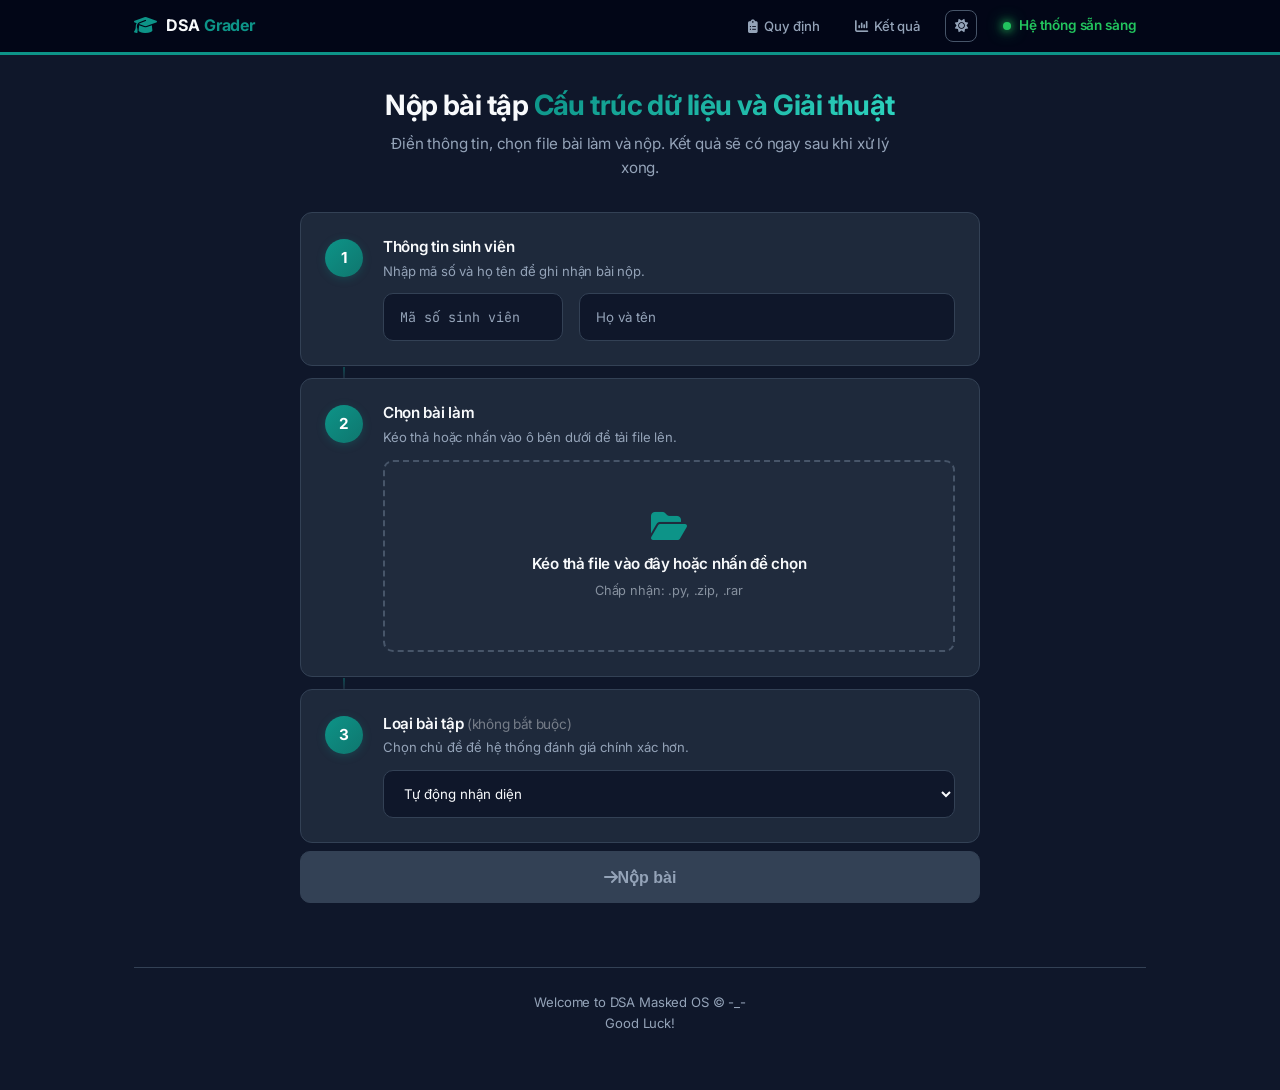
<file: app/index.html>
<!doctype html>
<html lang="vi">

<head>
  <meta charset="UTF-8" />
  <meta name="viewport" content="width=device-width, initial-scale=1.0" />
  <title>Nộp Bài Tập | DSA Grader</title>
  <meta name="description" content="Hệ thống chấm điểm bài tập Cấu trúc dữ liệu và Giải thuật" />
  <link rel="icon" href="https://www.python.org/static/favicon.ico" />
  <link rel="stylesheet" href="https://cdnjs.cloudflare.com/ajax/libs/font-awesome/6.4.0/css/all.min.css" />
  <link rel="stylesheet" href="/static/css/app.css" />
  <link rel="stylesheet" href="/static/css/toast.css" />
  <script>
    (function () {
      const savedTheme = localStorage.getItem("dsa-theme") || "dark";
      document.documentElement.setAttribute("data-theme", savedTheme);
    })();
  </script>
</head>

<body>
  <!-- ═══════════ NAVIGATION ═══════════ -->
  <nav class="dev-nav">
    <div class="app-container nav-content">
      <a href="/" class="logo-dev">
        <i class="fa-solid fa-graduation-cap"></i>
        <span>DSA <span style="color: var(--brand-primary)">Grader</span></span>
      </a>
      <div class="nav-links">
        <a href="#" id="rules-btn" class="nav-item-dev">
          <i class="fa-solid fa-clipboard-list" style="margin-right: 6px"></i>Quy định
        </a>
        <a href="/results" class="nav-item-dev">
          <i class="fa-solid fa-chart-column" style="margin-right: 6px"></i>Kết quả
        </a>
        <button id="theme-toggle" class="btn-theme-dev" aria-label="Đổi giao diện">
          <i class="fa-solid fa-sun"></i>
        </button>
        <span class="nav-item-dev status-indicator">
          <span class="status-dot"></span>
          Hệ thống sẵn sàng
        </span>
      </div>
    </div>
  </nav>

  <!-- MAIN CONTENT -->
  <main class="app-container" style="padding-top: 2rem; padding-bottom: 2rem">
    <header style="margin-bottom: 2rem; text-align: center">
      <h1 class="page-title">
        Nộp bài tập
        <span style="color: var(--brand-primary)">Cấu trúc dữ liệu và Giải thuật</span>
      </h1>
      <p class="page-subtitle">
        Điền thông tin, chọn file bài làm và nộp. Kết quả sẽ có ngay sau khi xử lý xong.
      </p>
    </header>

    <form id="grade-form" style="max-width: 680px; margin: 0 auto;">

      <!-- Bước 1 -->
      <div class="step-card">
        <div class="step-number">1</div>
        <div class="step-content">
          <h3 class="step-title">Thông tin sinh viên</h3>
          <p class="step-desc">Nhập mã số và họ tên để ghi nhận bài nộp.</p>
          <div class="form-grid-2col" style="margin-top: 0.75rem">
            <input type="text" name="student_id" id="student-id" class="dev-input" placeholder="Mã số sinh viên"
              maxlength="20" style="font-family: var(--font-code)" />
            <input type="text" name="student_name" id="student-name" class="dev-input" placeholder="Họ và tên" />
          </div>
        </div>
      </div>

      <!-- Bước 2 -->
      <div class="step-card">
        <div class="step-number">2</div>
        <div class="step-content">
          <h3 class="step-title">Chọn bài làm</h3>
          <p class="step-desc">Kéo thả hoặc nhấn vào ô bên dưới để tải file lên.</p>
          <div class="dev-zone" id="upload-zone" style="margin-top: 0.75rem">
            <input type="file" id="files" name="files" multiple hidden accept=".py,.zip,.rar" />
            <i class="fa-solid fa-folder-open"
              style="font-size: 2rem; margin-bottom: 0.75rem; color: var(--brand-primary)"></i>
            <h4 style="font-size: 0.95rem;">Kéo thả file vào đây hoặc nhấn để chọn</h4>
            <p style="font-size: 0.8rem; opacity: 0.6; margin-top: 0.25rem">Chấp nhận: .py, .zip, .rar</p>
          </div>

          <div id="file-list-container" style="display: none; margin-top: 0.75rem">
            <div style="display: flex; justify-content: space-between; align-items: center; margin-bottom: 0.5rem">
              <span style="font-size: 0.85rem; color: var(--text-main)">
                <i class="fa-solid fa-check-circle" style="color: var(--brand-success); margin-right: 6px"></i>
                Đã chọn <strong id="file-count">0</strong> tệp
              </span>
              <button type="button" id="clear-files-btn" class="btn-text-danger">
                <i class="fa-solid fa-times" style="margin-right: 4px"></i>Xóa tất cả
              </button>
            </div>
            <div id="file-list"></div>
            <div id="code-preview-container" class="code-preview-box" style="display: none; margin-top: 12px; border: 1px solid var(--border); border-radius: 8px; overflow: hidden; background: var(--bg-surface);">
            <div class="code-preview-header" style="background: var(--bg-input); padding: 5px 12px; display: flex; justify-content: space-between; border-bottom: 1px solid var(--border); align-items: center;">
              <div style="display:flex; gap:6px; align-items:center; font-family:var(--mono); font-size: 12px;">
                <span style="color:var(--accent); font-size:8px">●</span>
                <span id="preview-filename" style="color: var(--text-1);">preview.py</span>
              </div>
              <button type="button" id="close-preview-btn" style="background:none; border:none; color:var(--text-4); cursor:pointer; font-size:18px;">&times;</button>
            </div>
            <pre style="margin: 0; max-height: 250px; overflow-y: auto;"><code id="preview-code" class="language-python" style="font-family: var(--mono); font-size: 12px; padding: 12px; display: block;"></code></pre>
          </div>
          </div>
        </div>
      </div>

      <!-- Bước 3 -->
      <div class="step-card">
        <div class="step-number">3</div>
        <div class="step-content">
          <h3 class="step-title">Loại bài tập <span style="opacity:0.4; font-weight:400; font-size:0.85rem">(không bắt
              buộc)</span></h3>
          <p class="step-desc">Chọn chủ đề để hệ thống đánh giá chính xác hơn.</p>
          <select name="topic" id="topic-select" class="dev-select" style="margin-top: 0.75rem">
            <option value="none">Tự động nhận diện</option>
            <option value="sorting">Thuật toán sắp xếp</option>
            <option value="searching">Thuật toán tìm kiếm</option>
            <option value="linked_list">Danh sách liên kết</option>
            <option value="recursion">Đệ quy & Quay lui</option>
            <option value="tree">Cây & Đồ thị</option>
            <option value="dynamic_programming">Quy hoạch động</option>
          </select>
        </div>
      </div>

      <!-- Nút nộp -->
      <button type="submit" id="submit-btn" class="btn-dev-primary" disabled
        style="height: 52px; font-size: 1rem; margin-top: 0.5rem">
        <i class="fa-solid fa-arrow-right"></i>
        <span>Nộp bài</span>
      </button>
    </form>

    <footer class="app-footer">
      <p>
        Welcome to DSA Masked OS &copy; -_-
        <br />
        Good Luck!
      </p>
    </footer>
  </main>

  <!-- ═══════════ LOADING OVERLAY ═══════════ -->
  <div id="loading-overlay" class="terminal-overlay" style="display: none">
    <div class="terminal-window" style="text-align: center; max-width: 400px">
      <div class="terminal-body" style="padding: 3rem 2rem">
        <div class="loading-spinner"></div>
        <h3 id="loading-message" class="loading-title">Đang xử lý...</h3>
        <p class="loading-subtitle">Vui lòng đợi trong giây lát.</p>
        <div class="progress-track">
          <div id="loading-progress-bar" class="progress-fill"></div>
        </div>
        <div class="progress-info">
          <span>Tiến trình</span>
          <span id="prog-val" style="color: var(--text-bright)">0%</span>
        </div>
      </div>
    </div>
  </div>

  <!-- ═══════════ CONFIRM MODAL ═══════════ -->
  <div id="custom-confirm" class="terminal-overlay" style="display: none; z-index: 1050; backdrop-filter: blur(12px)">
    <div class="terminal-window"
      style="width: 320px; text-align: center; border-radius: 14px; overflow: hidden; padding: 0">
      <div style="padding: 1.5rem 1.5rem 1rem">
        <div class="confirm-icon-wrap">
          <i class="fa-solid fa-trash-can" style="color: var(--brand-danger); font-size: 1.25rem"></i>
        </div>
        <h3 style="margin-bottom: 0.5rem; color: var(--text-bright); font-size: 1.1rem">Xóa tệp tin?</h3>
        <p id="confirm-msg" style="color: var(--text-muted); font-size: 0.9rem; line-height: 1.5; margin: 0">
          Bạn có chắc muốn xóa file này không?
        </p>
      </div>
      <div style="display: flex; border-top: 1px solid var(--border-pro)">
        <button id="confirm-cancel" class="confirm-btn-cancel">Hủy</button>
        <button id="confirm-yes" class="confirm-btn-danger">Xóa ngay</button>
      </div>
    </div>
  </div>

  <!-- ═══════════ RULES MODAL ═══════════ -->
  <div id="rules-modal" class="terminal-overlay" style="display: none; z-index: 2000">
    <div class="terminal-window" style="max-width: 700px; width: 95%">
      <div class="terminal-head"
        style="background: var(--bg-card); border-bottom: 1px solid var(--border-pro); padding: 1.25rem 1.5rem">
        <div style="display: flex; align-items: center; gap: 0.75rem">
          <i class="fa-solid fa-scale-balanced" style="color: var(--brand-primary); font-size: 1.1rem"></i>
          <h3 style="margin: 0; font-size: 1.1rem">Quy chế & Hướng dẫn nộp bài</h3>
        </div>
      </div>
      <div class="terminal-body" style="padding: 0; background: var(--bg-app)">
        <div class="rules-grid">
          <!-- Column 1: Format & Naming -->
          <div class="rules-col">
            <div style="margin-bottom: 2rem">
              <div class="rules-section-title">
                <i class="fa-solid fa-file-code" style="color: var(--brand-info)"></i>
                <strong style="color: var(--text-bright)">Định dạng cho phép</strong>
              </div>
              <div style="display: flex; gap: 0.5rem; flex-wrap: wrap">
                <span class="format-badge format-badge--py"><i class="fa-brands fa-python"></i> .py</span>
                <span class="format-badge format-badge--zip"><i class="fa-solid fa-file-zipper"></i> .zip</span>
                <span class="format-badge format-badge--zip"><i class="fa-solid fa-file-zipper"></i> .rar</span>
              </div>
            </div>
            <div>
              <div class="rules-section-title">
                <i class="fa-solid fa-signature" style="color: var(--brand-success)"></i>
                <strong style="color: var(--text-bright)">Quy tắc đặt tên file</strong>
              </div>
              <div class="naming-example">
                <span>MSSV_HoTen_BaiTap.py</span>
                <i class="fa-solid fa-check" style="color: var(--brand-success)"></i>
              </div>
              <p style="font-size: 0.8rem; color: var(--text-muted); margin-top: 0.5rem">
                Vui lòng viết tên không dấu.
              </p>
            </div>
          </div>

          <!-- Column 2: Anti-Cheat & Policy -->
          <div class="rules-col">
            <div style="margin-bottom: 1.5rem">
              <div class="rules-section-title">
                <i class="fa-solid fa-heart" style="color: var(--brand-danger)"></i>
                <strong style="color: var(--text-bright)">Đề cao sự trung thực</strong>
              </div>
              <p style="font-size: 0.9rem; color: var(--text-muted); line-height: 1.5">
                Thầy cô luôn trân trọng sự cố gắng và nỗ lực cá nhân của mỗi bạn trong từng dòng code. Hãy tự tin hoàn
                thành bài bằng chính sức mình nhé!
              </p>
              <ul class="rules-list">
                <li>Bài làm có sự tương đồng lớn: <span style="color: var(--brand-danger); font-weight: 600">0
                    điểm</span></li>
                <li>Có dấu hiệu bất thường: <span style="color: var(--brand-warning); font-weight: 600">Sẽ được nhắc
                    nhở</span></li>
              </ul>
            </div>
            <div class="rules-tip">
              <div style="display: flex; gap: 0.75rem">
                <i class="fa-solid fa-lightbulb" style="color: #818cf8; margin-top: 2px"></i>
                <div>
                  <strong style="color: #818cf8; font-size: 0.9rem; display: block; margin-bottom: 4px">Lời khuyên nho
                    nhỏ</strong>
                  <p style="font-size: 0.85rem; color: var(--text-muted); margin: 0">
                    Các bạn nhớ viết code gọn gàng, rõ ràng và thêm chú thích (comment) để giải thích ý tưởng nhé, chắc
                    chắn sẽ được đánh giá rất cao đấy!
                  </p>
                </div>
              </div>
            </div>
          </div>
        </div>

        <div class="rules-footer">
          <span style="font-size: 0.85rem; color: var(--text-muted)">Đã hiểu rõ quy định?</span>
          <button id="rules-done" class="btn-dev-primary" style="padding: 0.6rem 1.75rem; border-radius: 6px">
            <i class="fa-solid fa-check" style="margin-right: 6px"></i> Đồng ý tiếp tục
          </button>
        </div>
      </div>
    </div>
  </div>

  <!-- ═══════════ SCRIPTS ═══════════ -->
  <div id="toast-container"></div>
  <script src="/static/js/common.js"></script>
  <script src="/static/js/toast.js"></script>
  <script src="/static/js/main.js"></script>
</body>

</html>
</file>
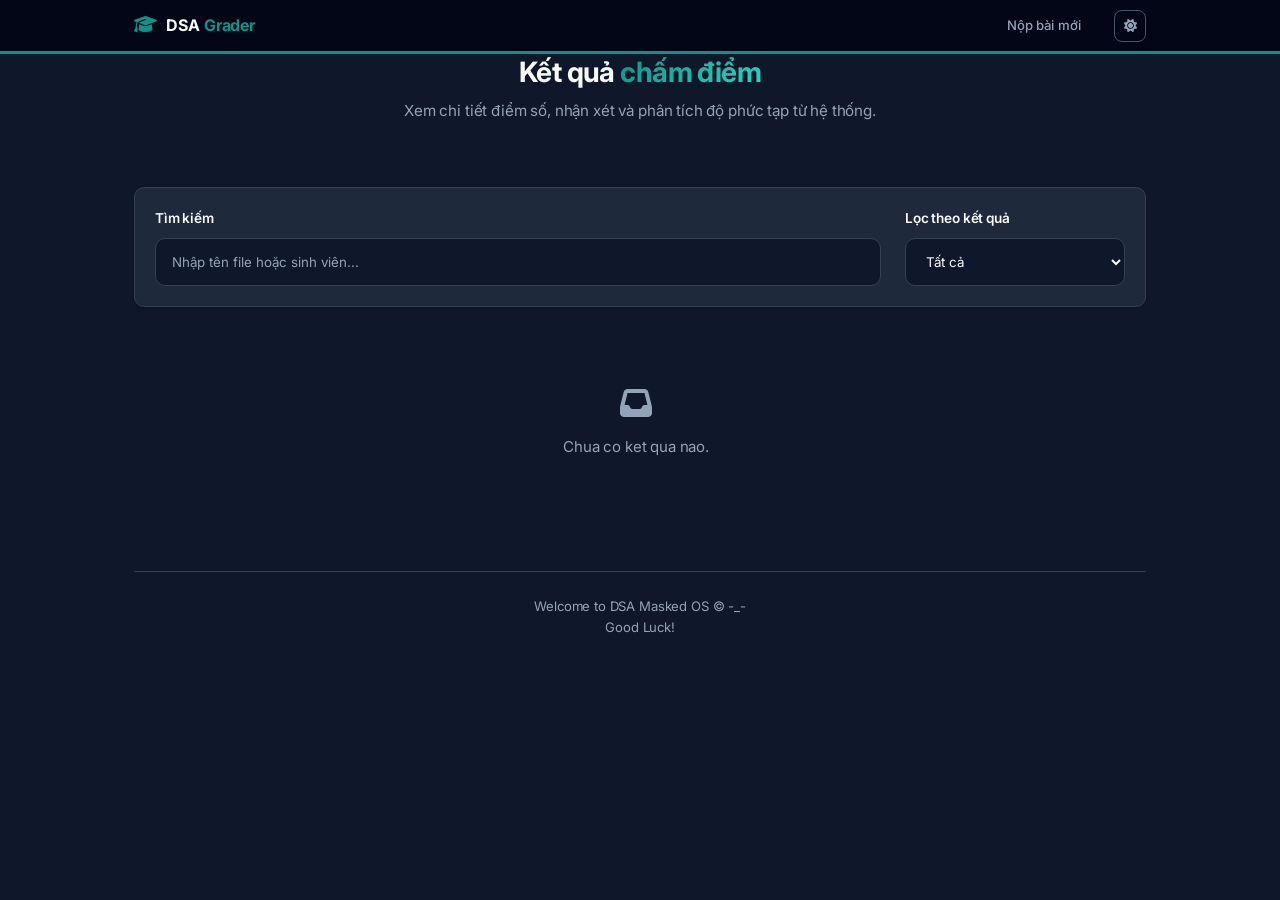
<file: app/results.html>
<!DOCTYPE html>
<html lang="vi">

<head>
    <meta charset="UTF-8">
    <meta name="viewport" content="width=device-width, initial-scale=1.0">
    <title>Kết Quả | DSA Grader</title>
    <link rel="icon" href="https://www.python.org/static/favicon.ico">
    <link rel="stylesheet" href="https://cdnjs.cloudflare.com/ajax/libs/font-awesome/6.4.0/css/all.min.css">
    <link rel="stylesheet" href="/static/css/app.css?v=6.1">
    <link rel="stylesheet" href="/static/css/toast.css?v=6.1">


    <script>
        (function () {
            const savedTheme = localStorage.getItem('dsa-theme') || 'dark';
            document.documentElement.setAttribute('data-theme', savedTheme);
        })();
    </script>
</head>

<body>
    <nav class="dev-nav">
        <div class="app-container nav-content">
            <a href="/" class="logo-dev">
                <i class="fa-solid fa-graduation-cap"></i>
                <span>DSA <span style="color:var(--brand-primary)">Grader</span></span>
            </a>
            <div class="nav-links">
                <a href="/" class="nav-item-dev">Nộp bài mới</a>
                <button id="theme-toggle" class="btn-theme-dev" aria-label="Đổi giao diện" style="margin-left: 0.5rem;">
                    <i class="fa-solid fa-sun"></i>
                </button>
            </div>
        </div>
    </nav>

    <main class="app-container py-5">
        <header style="margin-bottom: 2rem; text-align: center;">
            <h1 class="page-title">
                Kết quả <span>chấm điểm</span>
            </h1>
            <p class="page-subtitle">Xem chi tiết điểm số, nhận xét và phân tích độ phức tạp từ hệ thống.</p>
        </header>

        <!-- Summary Stats -->
        <section class="dev-stats-grid" id="summary-section">
            <!-- Dynamic Summary Boxes -->
        </section>

        <!-- Filters -->
        <div class="dev-card" style="margin-bottom: 2rem;">
            <div class="dev-card-body" style="display: flex; gap: 1.5rem; flex-wrap: wrap; padding: 1.25rem;">
                <div style="flex: 1; min-width: 250px;">
                    <label class="dev-label">Tìm kiếm</label>
                    <input type="text" id="search-filter" class="dev-input"
                        placeholder="Nhập tên file hoặc sinh viên...">
                </div>
                <div style="width: 220px;">
                    <label class="dev-label">Lọc theo kết quả</label>
                    <select id="status-filter" class="dev-select">
                        <option value="all">Tất cả</option>
                        <option value="PASS">Đạt</option>
                        <option value="FAIL">Chưa đạt</option>
                        <option value="FLAG">Cảnh báo</option>
                    </select>
                </div>
            </div>
        </div>

        <div id="results-container">
            <!-- Loading State -->
            <div class="dev-card" style="padding: 4rem 2rem; text-align: center;">
                <i class="fa-solid fa-spinner fa-spin"
                    style="font-size: 2.5rem; color: var(--brand-primary); margin-bottom: 1.5rem;"></i>
                <h4 style="font-size: 1.1rem; color: var(--text-bright); margin-bottom: 0.5rem;">Đang tải kết quả...
                </h4>
                <p style="color: var(--text-muted); font-size: 0.9rem;">Hệ thống đang trích xuất dữ liệu bài làm của
                    bạn.</p>
            </div>
        </div>

        <!-- Action buttons -->
        <div id="actions-container" style="display: none; margin-top: 2rem; text-align: center;">
            <a href="/" class="btn-dev-primary" style="display: inline-flex; width: auto; padding: 0.75rem 2rem;">Nộp
                bài mới</a>
        </div>

        <footer class="app-footer">
            <p>
                Welcome to DSA Masked OS © -_-
                <br>
                Good Luck!
            </p>
        </footer>
    </main>

    <div id="toast-container"></div>
    <script src="/static/js/common.js?v=6.1"></script>
    <script src="/static/js/toast.js?v=6.1"></script>
    <script src="/static/js/results.js?v=7"></script>
</body>

</html>
</file>
<file: static/css/app.css>
/*
   DSA AUTOGRADER — Education Theme V2
   Master stylesheet — imports all modules
*/

@import "base.css";
@import "components.css";
@import "ux.css";
@import "results-dashboard.css";

/* ── Selection ── */
::selection {
  background: var(--brand-primary);
  color: #fff;
}

/* ── Scrollbar ── */
::-webkit-scrollbar {
  width: 6px;
}

::-webkit-scrollbar-track {
  background: var(--bg-app);
}

::-webkit-scrollbar-thumb {
  background: var(--border-active);
  border-radius: 4px;
}

::-webkit-scrollbar-thumb:hover {
  background: var(--brand-primary);
}

/* ── Smooth Scroll ── */
html {
  scroll-behavior: smooth;
}
</file>
<file: static/css/toast.css>
/* Toast Container - Đặt ở góc DƯỚI bên phải */
#toast-container {
    position: fixed;
    bottom: 20px; /* Đổi từ top -> bottom */
    right: 20px;
    z-index: 9999;
    display: flex;
    flex-direction: column-reverse; /* Tin mới nằm dưới cùng, đẩy tin cũ lên */
    gap: 10px;
    pointer-events: none;
}

/* Toast Item Base Style */
.toast-item {
    pointer-events: auto;
    min-width: 300px;
    max-width: 450px;
    background: rgba(22, 27, 34, 0.95);
    backdrop-filter: blur(10px);
    border: 1px solid rgba(255, 255, 255, 0.1);
    box-shadow: 0 8px 32px rgba(0, 0, 0, 0.4);
    border-radius: 12px;
    padding: 16px;
    display: flex;
    align-items: flex-start;
    gap: 12px;
    color: #e6edf3;
    font-family: 'Segoe UI', sans-serif;
    
    /* Animation Initial State */
    opacity: 0;
    transform: translateY(20px); /* Bắt đầu ở dưới một chút */
    transition: all 0.4s cubic-bezier(0.68, -0.55, 0.27, 1.55);
    
    position: relative;
    overflow: hidden;
}

/* Animation khi hiện ra */
.toast-item.show {
    opacity: 1;
    transform: translateY(0);
}

/* Animation khi ẩn đi -> Trượt sang phải để biến mất */
.toast-item.hide {
    opacity: 0;
    transform: translateX(100%);
}

/* Icon Style */
.toast-icon {
    font-size: 1.25rem;
    padding-top: 2px;
}

/* Content Style */
.toast-content {
    flex: 1;
}

.toast-title {
    font-weight: 600;
    font-size: 0.95rem;
    margin-bottom: 4px;
    color: #fff;
}

.toast-message {
    font-size: 0.85rem;
    color: #8b949e;
    line-height: 1.4;
}

/* Close Button */
.toast-close {
    background: none;
    border: none;
    color: #8b949e;
    cursor: pointer;
    padding: 0;
    font-size: 1rem;
    transition: color 0.2s;
}

.toast-close:hover {
    color: #fff;
}

/* --- VARIANTS --- */

/* Success */
.toast-success {
    border-left: 4px solid #2ea043;
}
.toast-success .toast-icon {
    color: #2ea043;
}

/* Error */
.toast-error {
    border-left: 4px solid #f85149;
}
.toast-error .toast-icon {
    color: #f85149;
}

/* Info */
.toast-info {
    border-left: 4px solid #58a6ff;
}
.toast-info .toast-icon {
    color: #58a6ff;
}

/* Warning */
.toast-warning {
    border-left: 4px solid #d29922;
}
.toast-warning .toast-icon {
    color: #d29922;
}

/* Progress Bar (Optional) */
.toast-progress {
    position: absolute;
    bottom: 0;
    left: 0;
    height: 3px;
    background: rgba(255, 255, 255, 0.2);
    width: 100%;
}
.toast-progress-bar {
    height: 100%;
    width: 100%;
    background-color: inherit; /* Sẽ override bằng JS */
    transition: width linear;
}
</file>
